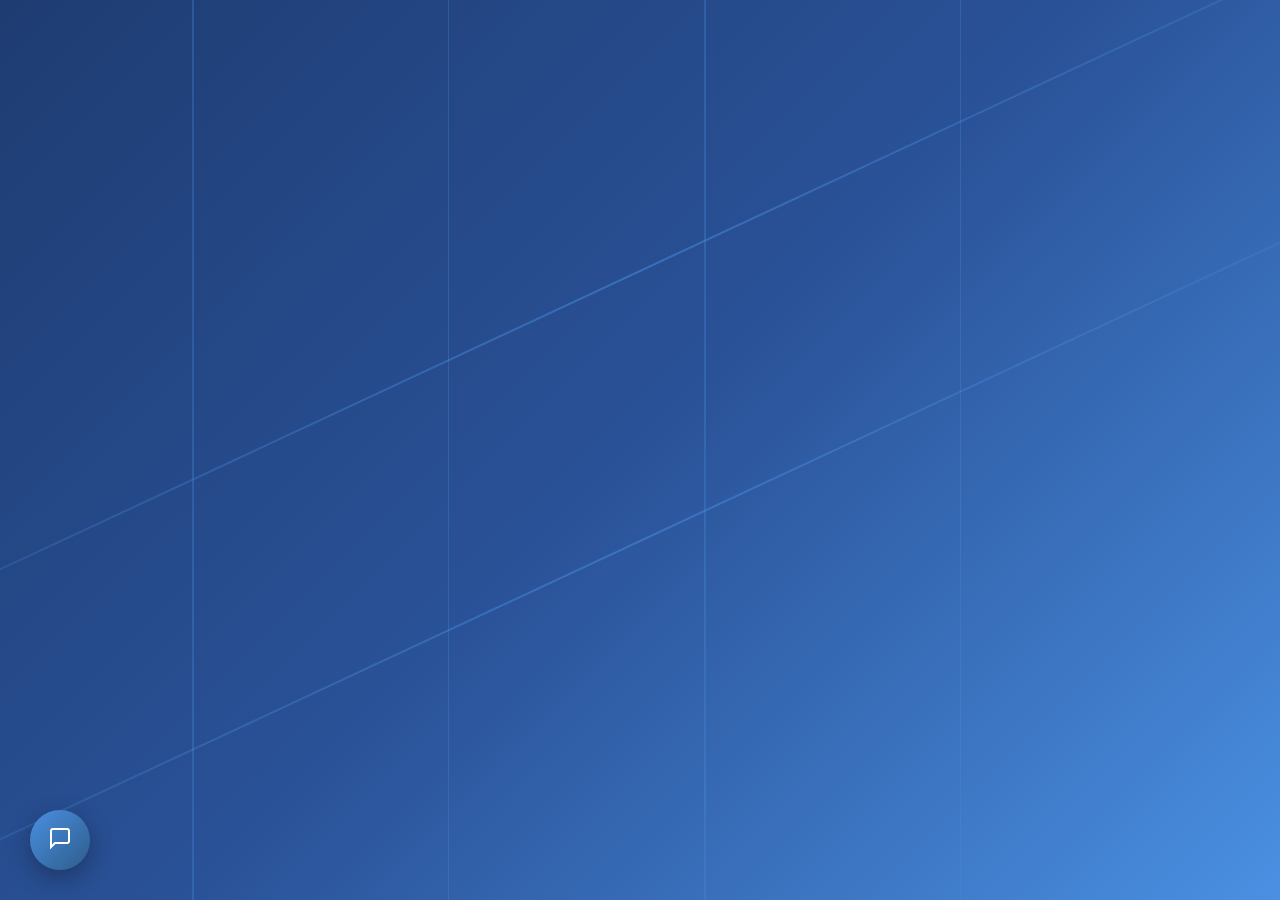
<file: prototype/index.html>
<!DOCTYPE html>
<html lang="tr">
<head>
    <meta charset="UTF-8">
    <meta name="viewport" content="width=device-width, initial-scale=1.0">
    <title>ALUNA - Beymetal Profil Asistanı</title>
    <link rel="stylesheet" href="style.css">
</head>
<body>
    <!-- Animated Background -->
    <div class="animated-background">
        <div class="line line-1"></div>
        <div class="line line-2"></div>
        <div class="line line-3"></div>
        <div class="line line-4"></div>
        <div class="diagonal diagonal-1"></div>
        <div class="diagonal diagonal-2"></div>
    </div>

    <!-- Chat Widget -->
    <div class="chat-widget" id="chatWidget">
        <div class="chat-widget-minimized" id="chatMinimized">
            <div class="chat-icon">
                <svg width="24" height="24" viewBox="0 0 24 24" fill="none" stroke="currentColor" stroke-width="2">
                    <path d="M21 15a2 2 0 0 1-2 2H7l-4 4V5a2 2 0 0 1 2-2h14a2 2 0 0 1 2 2z"></path>
                </svg>
            </div>
        </div>

        <div class="chat-widget-expanded" id="chatExpanded" style="display: none;">
            <div class="chat-header">
                <div class="header-content">
                    <div class="header-logo">
                        <svg width="32" height="32" viewBox="0 0 100 100" fill="none">
                            <rect x="10" y="10" width="80" height="80" rx="8" stroke="currentColor" stroke-width="3"/>
                            <text x="50" y="65" font-size="48" font-weight="bold" fill="currentColor" text-anchor="middle">BM</text>
                        </svg>
                    </div>
                    <div class="header-text">
                        <h3>ALUNA</h3>
                        <p>Alüminyum Profil Asistanı</p>
                    </div>
                </div>
                <button class="close-btn" id="closeBtn">
                    <svg width="20" height="20" viewBox="0 0 24 24" fill="none" stroke="currentColor" stroke-width="2">
                        <line x1="18" y1="6" x2="6" y2="18"></line>
                        <line x1="6" y1="6" x2="18" y2="18"></line>
                    </svg>
                </button>
            </div>

            <div class="chat-messages" id="chatMessages">
                <div class="message assistant">
                    <div class="message-content">
                        Merhaba! Ben ALUNA, Beymetal'in alüminyum profil asistanıyım. 
                        Standart profilleri ölçü, kategori ve kalınlık bilgilerine göre arayabilirsiniz.
                        <br><br>
                        <strong>Örnek aramalar:</strong><br>
                        • "100 kutu" - A veya B ölçüsü 100mm olan kutular<br>
                        • "çap 28" - Çapı 28mm olan borular<br>
                        • "30x30 lama" - 30x30mm lamalar<br>
                        • "kalınlığı 2mm olan kutu" - 2mm et kalınlığındaki kutular
                    </div>
                </div>
            </div>

            <div class="chat-input-container">
                <input 
                    type="text" 
                    class="chat-input" 
                    id="chatInput" 
                    placeholder="Profil kodu veya soru yazın..."
                    autocomplete="off"
                />
                <button class="send-btn" id="sendBtn">
                    <svg width="20" height="20" viewBox="0 0 24 24" fill="none" stroke="currentColor" stroke-width="2">
                        <line x1="22" y1="2" x2="11" y2="13"></line>
                        <polygon points="22 2 15 22 11 13 2 9 22 2"></polygon>
                    </svg>
                </button>
            </div>
        </div>
    </div>

    <script src="script.js"></script>
</body>
</html>
</file>
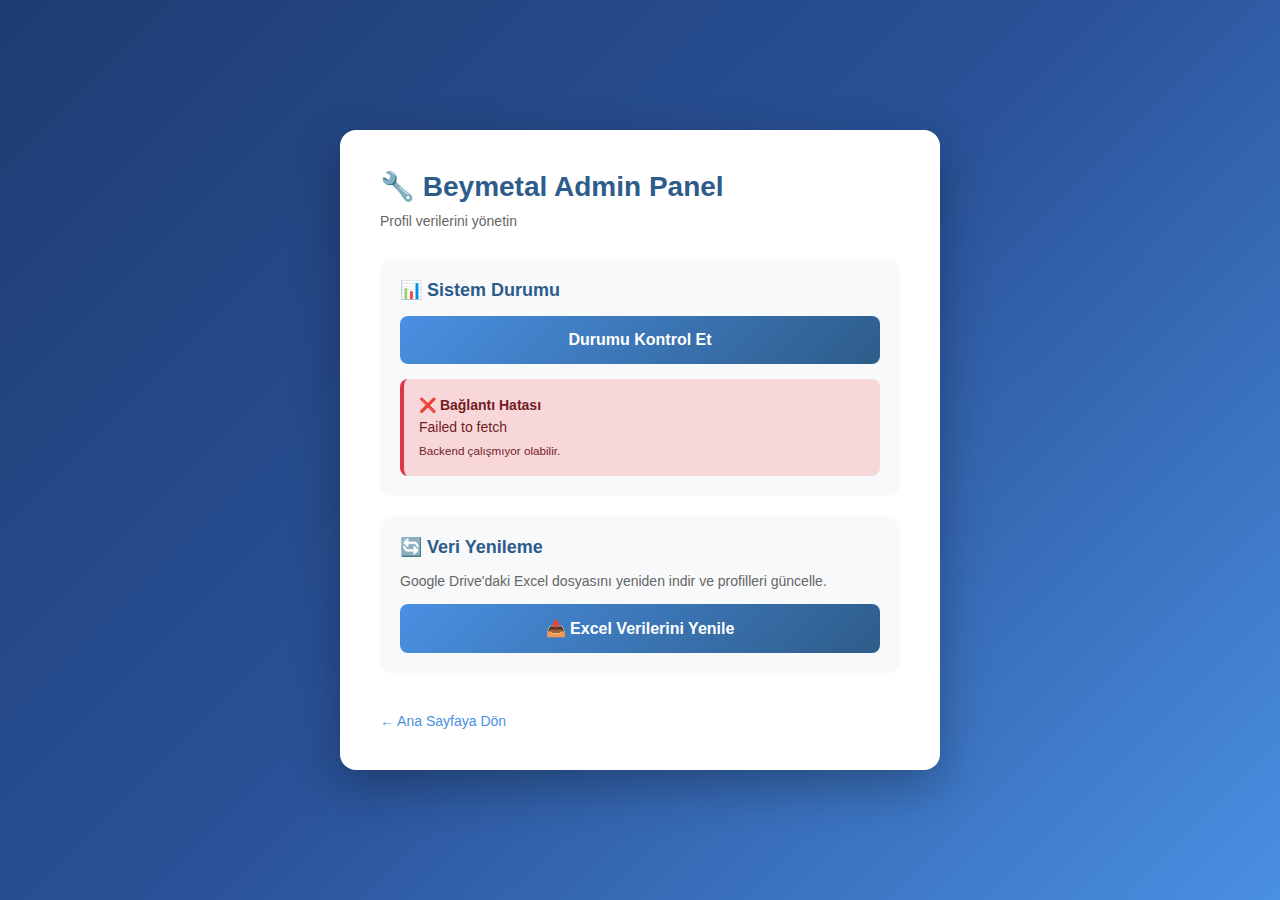
<file: prototype/admin.html>
<!DOCTYPE html>
<html lang="tr">
<head>
    <meta charset="UTF-8">
    <meta name="viewport" content="width=device-width, initial-scale=1.0">
    <title>Beymetal Admin Panel</title>
    <style>
        * {
            margin: 0;
            padding: 0;
            box-sizing: border-box;
        }
        
        body {
            font-family: 'Segoe UI', Tahoma, Geneva, Verdana, sans-serif;
            background: linear-gradient(135deg, #1e3c72 0%, #2a5298 50%, #4a90e2 100%);
            min-height: 100vh;
            display: flex;
            align-items: center;
            justify-content: center;
            padding: 20px;
        }
        
        .container {
            background: white;
            border-radius: 16px;
            box-shadow: 0 16px 48px rgba(0, 0, 0, 0.3);
            max-width: 600px;
            width: 100%;
            padding: 40px;
        }
        
        h1 {
            color: #2e5c8a;
            margin-bottom: 10px;
            font-size: 28px;
        }
        
        .subtitle {
            color: #666;
            margin-bottom: 30px;
            font-size: 14px;
        }
        
        .card {
            background: #f8f9fa;
            border-radius: 12px;
            padding: 20px;
            margin-bottom: 20px;
        }
        
        .card h2 {
            color: #2e5c8a;
            font-size: 18px;
            margin-bottom: 15px;
        }
        
        button {
            width: 100%;
            padding: 15px;
            font-size: 16px;
            font-weight: 600;
            background: linear-gradient(135deg, #4a90e2 0%, #2e5c8a 100%);
            color: white;
            border: none;
            border-radius: 8px;
            cursor: pointer;
            transition: all 0.3s ease;
        }
        
        button:hover {
            transform: translateY(-2px);
            box-shadow: 0 8px 16px rgba(74, 144, 226, 0.4);
        }
        
        button:active {
            transform: translateY(0);
        }
        
        button:disabled {
            background: #ccc;
            cursor: not-allowed;
            transform: none;
        }
        
        .status {
            margin-top: 15px;
            padding: 15px;
            border-radius: 8px;
            font-size: 14px;
            line-height: 1.6;
        }
        
        .status.loading {
            background: #fff3cd;
            border-left: 4px solid #ffc107;
            color: #856404;
        }
        
        .status.success {
            background: #d4edda;
            border-left: 4px solid #28a745;
            color: #155724;
        }
        
        .status.error {
            background: #f8d7da;
            border-left: 4px solid #dc3545;
            color: #721c24;
        }
        
        .stats {
            display: grid;
            grid-template-columns: repeat(auto-fit, minmax(150px, 1fr));
            gap: 15px;
            margin-top: 15px;
        }
        
        .stat-item {
            background: white;
            padding: 15px;
            border-radius: 8px;
            text-align: center;
        }
        
        .stat-value {
            font-size: 24px;
            font-weight: bold;
            color: #4a90e2;
            margin-bottom: 5px;
        }
        
        .stat-label {
            font-size: 12px;
            color: #666;
            text-transform: uppercase;
        }
        
        .back-link {
            display: inline-block;
            margin-top: 20px;
            color: #4a90e2;
            text-decoration: none;
            font-size: 14px;
        }
        
        .back-link:hover {
            text-decoration: underline;
        }
    </style>
</head>
<body>
    <div class="container">
        <h1>🔧 Beymetal Admin Panel</h1>
        <p class="subtitle">Profil verilerini yönetin</p>
        
        <!-- Sistem Durumu -->
        <div class="card">
            <h2>📊 Sistem Durumu</h2>
            <button onclick="checkHealth()">Durumu Kontrol Et</button>
            <div id="healthStatus"></div>
        </div>
        
        <!-- Veri Yenileme -->
        <div class="card">
            <h2>🔄 Veri Yenileme</h2>
            <p style="color: #666; font-size: 14px; margin-bottom: 15px;">
                Google Drive'daki Excel dosyasını yeniden indir ve profilleri güncelle.
            </p>
            <button onclick="refreshData()" id="refreshBtn">
                📥 Excel Verilerini Yenile
            </button>
            <div id="refreshStatus"></div>
        </div>
        
        <a href="index.html" class="back-link">← Ana Sayfaya Dön</a>
    </div>

    <script>
        // API URL'i otomatik belirle
        const BACKEND_URL = window.location.hostname === 'localhost'
            ? 'http://localhost:8001'
            : 'https://beymetal-backend.onrender.com';
        
        // Sistem durumunu kontrol et
        async function checkHealth() {
            const statusDiv = document.getElementById('healthStatus');
            statusDiv.innerHTML = '<div class="status loading">⏳ Kontrol ediliyor...</div>';
            
            try {
                const response = await fetch(`${BACKEND_URL}/api/health`);
                const data = await response.json();
                
                const categories = Object.entries(data.categories)
                    .map(([name, count]) => `<div class="stat-item">
                        <div class="stat-value">${count}</div>
                        <div class="stat-label">${name}</div>
                    </div>`)
                    .join('');
                
                statusDiv.innerHTML = `
                    <div class="status success">
                        ✅ <strong>Sistem Çalışıyor</strong>
                    </div>
                    <div class="stats">
                        <div class="stat-item">
                            <div class="stat-value">${data.profiles_count}</div>
                            <div class="stat-label">Toplam Profil</div>
                        </div>
                        <div class="stat-item">
                            <div class="stat-value">${data.vector_db_ready ? '✓' : '✗'}</div>
                            <div class="stat-label">Arama Motoru</div>
                        </div>
                    </div>
                    <div class="stats">
                        ${categories}
                    </div>
                    <p style="margin-top: 15px; font-size: 12px; color: #666;">
                        Son güncelleme: ${new Date(data.last_update).toLocaleString('tr-TR')}
                    </p>
                `;
            } catch (error) {
                statusDiv.innerHTML = `
                    <div class="status error">
                        ❌ <strong>Bağlantı Hatası</strong><br>
                        ${error.message}<br>
                        <small>Backend çalışmıyor olabilir.</small>
                    </div>
                `;
            }
        }
        
        // Verileri yenile
        async function refreshData() {
            const statusDiv = document.getElementById('refreshStatus');
            const btn = document.getElementById('refreshBtn');
            
            btn.disabled = true;
            statusDiv.innerHTML = '<div class="status loading">⏳ Yenileniyor... (Bu 30-60 saniye sürebilir)</div>';
            
            try {
                const response = await fetch(`${BACKEND_URL}/api/refresh-data`, {
                    method: 'POST'
                });
                
                if (!response.ok) {
                    throw new Error(`HTTP ${response.status}`);
                }
                
                const data = await response.json();
                
                statusDiv.innerHTML = `
                    <div class="status success">
                        ✅ <strong>Başarılı!</strong><br>
                        📊 ${data.profiles_updated} profil güncellendi<br>
                        🕐 ${new Date(data.last_update).toLocaleString('tr-TR')}
                    </div>
                `;
                
                // Sistem durumunu otomatik güncelle
                setTimeout(checkHealth, 1000);
                
            } catch (error) {
                statusDiv.innerHTML = `
                    <div class="status error">
                        ❌ <strong>Hata!</strong><br>
                        ${error.message}<br>
                        <small>Lütfen tekrar deneyin veya backend loglarını kontrol edin.</small>
                    </div>
                `;
            } finally {
                btn.disabled = false;
            }
        }
        
        // Sayfa yüklendiğinde durumu kontrol et
        window.addEventListener('load', checkHealth);
    </script>
</body>
</html>
</file>
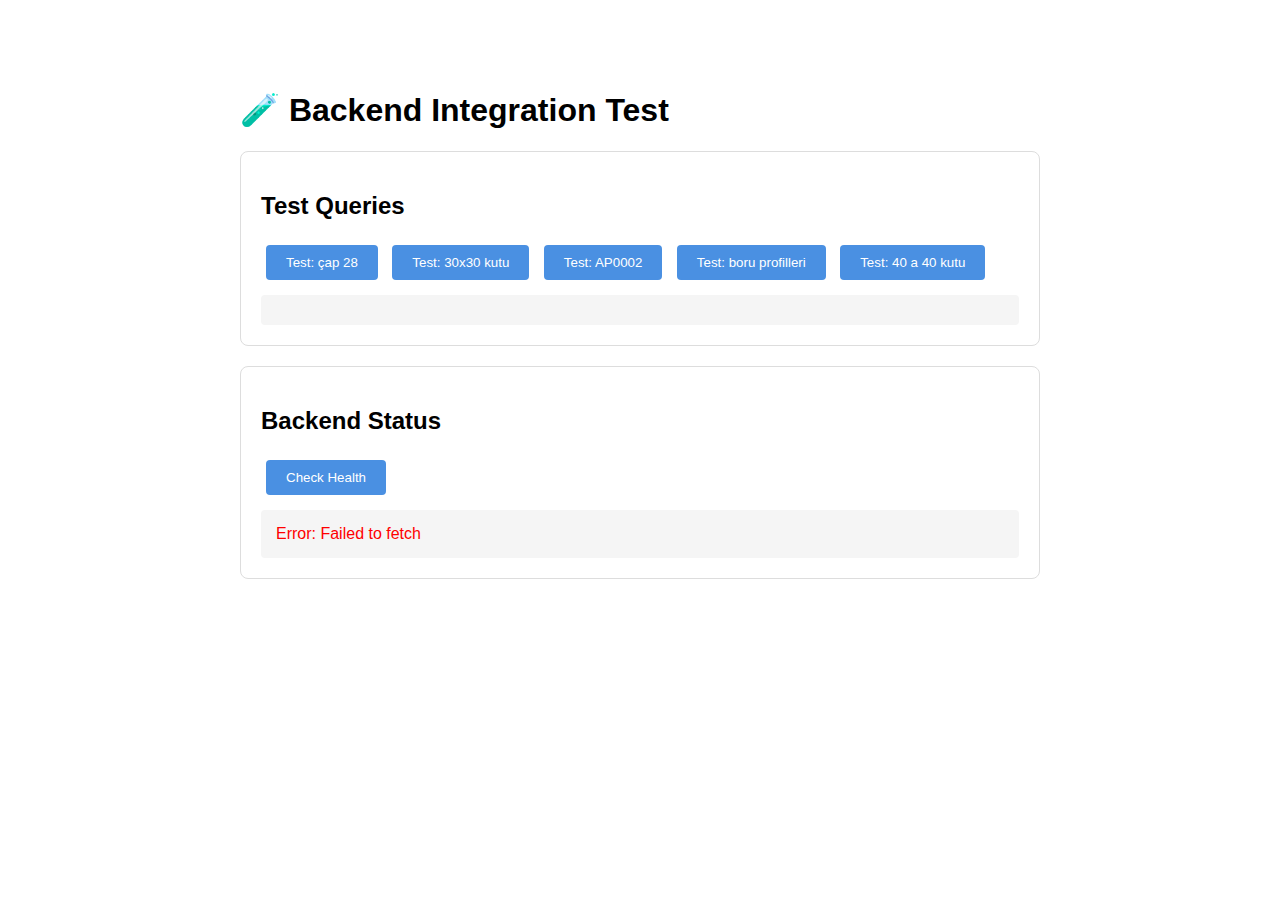
<file: prototype/test_integration.html>
<!DOCTYPE html>
<html lang="tr">
<head>
    <meta charset="UTF-8">
    <meta name="viewport" content="width=device-width, initial-scale=1.0">
    <title>Integration Test</title>
    <style>
        body {
            font-family: Arial, sans-serif;
            max-width: 800px;
            margin: 50px auto;
            padding: 20px;
        }
        .test-section {
            margin: 20px 0;
            padding: 20px;
            border: 1px solid #ddd;
            border-radius: 8px;
        }
        button {
            padding: 10px 20px;
            margin: 5px;
            cursor: pointer;
            background: #4a90e2;
            color: white;
            border: none;
            border-radius: 4px;
        }
        button:hover {
            background: #2e5c8a;
        }
        .response {
            margin-top: 10px;
            padding: 15px;
            background: #f5f5f5;
            border-radius: 4px;
            white-space: pre-wrap;
        }
        .loading {
            color: #666;
            font-style: italic;
        }
    </style>
</head>
<body>
    <h1>🧪 Backend Integration Test</h1>
    
    <div class="test-section">
        <h2>Test Queries</h2>
        <button onclick="testQuery('çap 28')">Test: çap 28</button>
        <button onclick="testQuery('30x30 kutu')">Test: 30x30 kutu</button>
        <button onclick="testQuery('AP0002')">Test: AP0002</button>
        <button onclick="testQuery('boru profilleri')">Test: boru profilleri</button>
        <button onclick="testQuery('40 a 40 kutu')">Test: 40 a 40 kutu</button>
        
        <div id="response" class="response"></div>
    </div>
    
    <div class="test-section">
        <h2>Backend Status</h2>
        <button onclick="checkHealth()">Check Health</button>
        <div id="health" class="response"></div>
    </div>

    <script>
        const API_URL = 'http://localhost:8001/api/chat';
        const HEALTH_URL = 'http://localhost:8001/api/health';
        
        async function testQuery(query) {
            const responseDiv = document.getElementById('response');
            responseDiv.innerHTML = '<span class="loading">Loading...</span>';
            
            try {
                const response = await fetch(API_URL, {
                    method: 'POST',
                    headers: {
                        'Content-Type': 'application/json',
                    },
                    body: JSON.stringify({
                        message: query,
                        conversation_history: []
                    })
                });
                
                if (!response.ok) {
                    throw new Error(`HTTP error! status: ${response.status}`);
                }
                
                const data = await response.json();
                
                responseDiv.innerHTML = `
<strong>Query:</strong> ${query}

<strong>Response:</strong>
${data.message}

<strong>Context:</strong> ${data.context.length} profiles
${data.context.map(c => `  - ${c.code}: ${c.match_reason}`).join('\n')}

<strong>Processing Time:</strong> ${data.processing_time.toFixed(3)}s
                `;
                
            } catch (error) {
                responseDiv.innerHTML = `<span style="color: red;">Error: ${error.message}</span>`;
            }
        }
        
        async function checkHealth() {
            const healthDiv = document.getElementById('health');
            healthDiv.innerHTML = '<span class="loading">Checking...</span>';
            
            try {
                const response = await fetch(HEALTH_URL);
                const data = await response.json();
                
                healthDiv.innerHTML = `
<strong>Status:</strong> ${data.status}
<strong>Profiles:</strong> ${data.profiles_count}
<strong>Vector DB Ready:</strong> ${data.vector_db_ready}
<strong>Last Update:</strong> ${data.last_update}
                `;
                
            } catch (error) {
                healthDiv.innerHTML = `<span style="color: red;">Error: ${error.message}</span>`;
            }
        }
        
        // Auto-check health on load
        window.addEventListener('load', checkHealth);
    </script>
</body>
</html>
</file>
<file: prototype/style.css>
* {
    margin: 0;
    padding: 0;
    box-sizing: border-box;
}

body {
    font-family: 'Segoe UI', Tahoma, Geneva, Verdana, sans-serif;
    overflow: hidden;
    background: linear-gradient(135deg, #1e3c72 0%, #2a5298 50%, #4a90e2 100%);
    height: 100vh;
}

/* Animated Background */
.animated-background {
    position: fixed;
    top: 0;
    left: 0;
    width: 100%;
    height: 100%;
    overflow: hidden;
    z-index: 0;
}

.line {
    position: absolute;
    background: rgba(74, 144, 226, 0.3);
    animation: moveVertical 8s ease-in-out infinite;
}

.line-1 {
    width: 2px;
    height: 100%;
    left: 15%;
    animation-delay: 0s;
}

.line-2 {
    width: 1px;
    height: 100%;
    left: 35%;
    animation-delay: 2s;
}

.line-3 {
    width: 2px;
    height: 100%;
    left: 55%;
    animation-delay: 4s;
}

.line-4 {
    width: 1px;
    height: 100%;
    left: 75%;
    animation-delay: 6s;
}

.diagonal {
    position: absolute;
    width: 200%;
    height: 2px;
    background: linear-gradient(90deg, 
        transparent 0%, 
        rgba(74, 144, 226, 0.5) 50%, 
        transparent 100%
    );
    transform-origin: center;
    animation: rotateDiagonal 15s linear infinite;
}

.diagonal-1 {
    top: 30%;
    left: -50%;
    transform: rotate(-25deg);
}

.diagonal-2 {
    top: 60%;
    left: -50%;
    transform: rotate(-25deg);
    animation-delay: 7.5s;
}

@keyframes moveVertical {
    0%, 100% {
        transform: translateY(0) scaleY(1);
        opacity: 0.3;
    }
    50% {
        transform: translateY(-20px) scaleY(1.1);
        opacity: 0.6;
    }
}

@keyframes rotateDiagonal {
    0% {
        transform: rotate(-25deg) translateX(-100%);
    }
    100% {
        transform: rotate(-25deg) translateX(100%);
    }
}

/* Chat Widget */
.chat-widget {
    position: fixed;
    bottom: 30px;
    left: 30px;
    z-index: 1000;
}

.chat-widget-minimized {
    width: 60px;
    height: 60px;
    background: linear-gradient(135deg, #4a90e2 0%, #2e5c8a 100%);
    border-radius: 50%;
    display: flex;
    align-items: center;
    justify-content: center;
    cursor: pointer;
    box-shadow: 0 8px 24px rgba(0, 0, 0, 0.3);
    transition: all 0.3s ease;
    animation: pulse 2s ease-in-out infinite;
}

.chat-widget-minimized:hover {
    transform: scale(1.1);
    box-shadow: 0 12px 32px rgba(74, 144, 226, 0.5);
}

.chat-icon {
    color: white;
}

@keyframes pulse {
    0%, 100% {
        box-shadow: 0 8px 24px rgba(0, 0, 0, 0.3);
    }
    50% {
        box-shadow: 0 8px 32px rgba(74, 144, 226, 0.6);
    }
}

.chat-widget-expanded {
    width: 400px;
    height: 600px;
    background: rgba(255, 255, 255, 0.98);
    border-radius: 16px;
    box-shadow: 0 16px 48px rgba(0, 0, 0, 0.3);
    display: flex;
    flex-direction: column;
    overflow: hidden;
    animation: expandWidget 0.3s ease-out;
    backdrop-filter: blur(10px);
}

@keyframes expandWidget {
    from {
        opacity: 0;
        transform: scale(0.8) translateY(20px);
    }
    to {
        opacity: 1;
        transform: scale(1) translateY(0);
    }
}

/* Chat Header */
.chat-header {
    background: linear-gradient(135deg, #4a90e2 0%, #2e5c8a 100%);
    color: white;
    padding: 20px;
    display: flex;
    justify-content: space-between;
    align-items: center;
    position: relative;
    overflow: hidden;
}

.chat-header::before {
    content: '';
    position: absolute;
    top: 0;
    left: -100%;
    width: 100%;
    height: 100%;
    background: linear-gradient(90deg, 
        transparent 0%, 
        rgba(255, 255, 255, 0.1) 50%, 
        transparent 100%
    );
    animation: shimmer 3s ease-in-out infinite;
}

@keyframes shimmer {
    0% {
        left: -100%;
    }
    100% {
        left: 100%;
    }
}

.header-content {
    display: flex;
    align-items: center;
    gap: 12px;
    z-index: 1;
}

.header-logo {
    width: 40px;
    height: 40px;
    background: rgba(255, 255, 255, 0.2);
    border-radius: 8px;
    display: flex;
    align-items: center;
    justify-content: center;
    color: white;
}

.header-text h3 {
    font-size: 18px;
    font-weight: 600;
    margin-bottom: 2px;
}

.header-text p {
    font-size: 12px;
    opacity: 0.9;
}

.close-btn {
    background: rgba(255, 255, 255, 0.2);
    border: none;
    width: 32px;
    height: 32px;
    border-radius: 8px;
    display: flex;
    align-items: center;
    justify-content: center;
    cursor: pointer;
    color: white;
    transition: all 0.2s ease;
    z-index: 1;
}

.close-btn:hover {
    background: rgba(255, 255, 255, 0.3);
    transform: rotate(90deg);
}

/* Chat Messages */
.chat-messages {
    flex: 1;
    overflow-y: auto;
    padding: 20px;
    display: flex;
    flex-direction: column;
    gap: 16px;
    background: #f8f9fa;
}

.chat-messages::-webkit-scrollbar {
    width: 6px;
}

.chat-messages::-webkit-scrollbar-track {
    background: transparent;
}

.chat-messages::-webkit-scrollbar-thumb {
    background: #cbd5e0;
    border-radius: 3px;
}

.message {
    display: flex;
    animation: slideUp 0.3s ease-out;
}

@keyframes slideUp {
    from {
        opacity: 0;
        transform: translateY(10px);
    }
    to {
        opacity: 1;
        transform: translateY(0);
    }
}

.message.user {
    justify-content: flex-end;
}

.message-content {
    max-width: 75%;
    padding: 12px 16px;
    border-radius: 12px;
    font-size: 14px;
    line-height: 1.5;
}

.message.assistant .message-content {
    background: white;
    color: #2d3748;
    border: 1px solid #e2e8f0;
    border-radius: 12px 12px 12px 4px;
}

.message.user .message-content {
    background: linear-gradient(135deg, #4a90e2 0%, #2e5c8a 100%);
    color: white;
    border-radius: 12px 12px 4px 12px;
}

/* Typing Indicator */
.typing-indicator {
    display: flex;
    gap: 4px;
    padding: 12px 16px;
    background: white;
    border: 1px solid #e2e8f0;
    border-radius: 12px 12px 12px 4px;
    width: fit-content;
}

.typing-dot {
    width: 8px;
    height: 8px;
    background: #4a90e2;
    border-radius: 50%;
    animation: typingBounce 1.4s ease-in-out infinite;
}

.typing-dot:nth-child(2) {
    animation-delay: 0.2s;
}

.typing-dot:nth-child(3) {
    animation-delay: 0.4s;
}

@keyframes typingBounce {
    0%, 60%, 100% {
        transform: translateY(0);
    }
    30% {
        transform: translateY(-8px);
    }
}

/* Chat Input */
.chat-input-container {
    padding: 16px 20px;
    background: white;
    border-top: 1px solid #e2e8f0;
    display: flex;
    gap: 12px;
    align-items: center;
}

.chat-input {
    flex: 1;
    padding: 12px 16px;
    border: 2px solid #e2e8f0;
    border-radius: 24px;
    font-size: 14px;
    outline: none;
    transition: all 0.2s ease;
}

.chat-input:focus {
    border-color: #4a90e2;
    box-shadow: 0 0 0 3px rgba(74, 144, 226, 0.1);
}

.send-btn {
    width: 44px;
    height: 44px;
    background: linear-gradient(135deg, #4a90e2 0%, #2e5c8a 100%);
    border: none;
    border-radius: 50%;
    display: flex;
    align-items: center;
    justify-content: center;
    cursor: pointer;
    color: white;
    transition: all 0.2s ease;
}

.send-btn:hover {
    transform: scale(1.1);
    box-shadow: 0 4px 12px rgba(74, 144, 226, 0.4);
}

.send-btn:active {
    transform: scale(0.95);
}

/* Responsive */
@media (max-width: 768px) {
    .chat-widget {
        bottom: 20px;
        left: 20px;
    }

    .chat-widget-expanded {
        width: calc(100vw - 40px);
        height: calc(100vh - 100px);
    }
}
</file>
